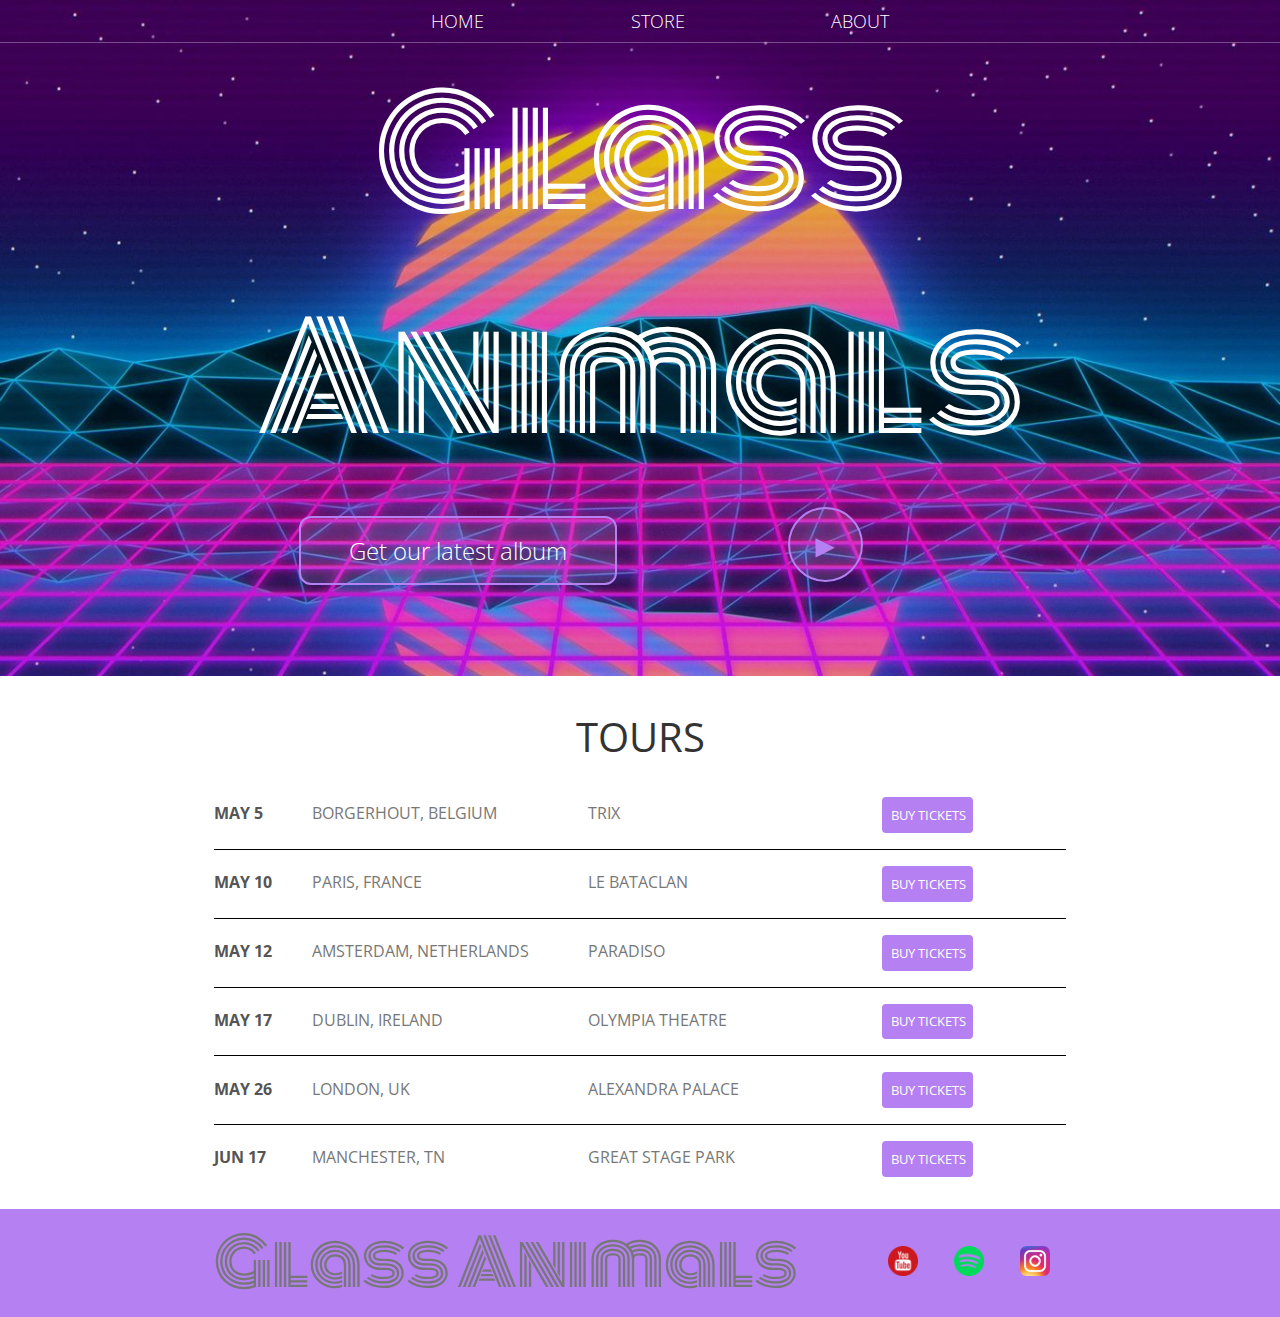
<file: index.html>
<!DOCTYPE html>
<html>
    <head>
        <title>Glass Animals</title>
        <meta name="description" content="This is the description">
        <link rel="stylesheet" href="styles.css"/>
    </head>
        <body>
            <header class="main-header">
                <nav class="nav main-nav">
                    <ul>
                        <li><a href="index.html">HOME</a></li>
                        <li><a href="store.html">STORE</a></li>
                        <li><a href="about.html">ABOUT</a></li>    
                   </ul> 
                </nav>
                <h1 class="band-name band-name-large">Glass Animals</h1>
                <div class="container header-container">
                    <button class="btn btn-header" type="button">Get our latest album</button>
                    <button class="btn btn-header btn-play" type="button">&#9658</button>
                </div>
                
                
            </header>
            <section class="content-section container">
                <h2 class="section-header">TOURS</h2>
                <div class="tour-row">
                    <span class="tour-item tour-date">MAY 5</span>
                    <span class="tour-item tour-city">BORGERHOUT, BELGIUM</span>
                    <span class="tour-item tour-arena">TRIX</span>
                    <button type="button" class="btn tour-item tour-btn btn-primary">BUY TICKETS</button>
                </div>
                <div class="tour-row">
                    <span class="tour-item tour-date">MAY 10</span>
                    <span class="tour-item tour-city">PARIS, FRANCE</span>
                    <span class="tour-item tour-arena">LE BATACLAN</span>
                    <button type="button" class="btn tour-item tour-btn btn-primary">BUY TICKETS</button>
                </div>
                <div class="tour-row">
                    <span class="tour-item tour-date">MAY 12</span>
                    <span class="tour-item tour-city">AMSTERDAM, NETHERLANDS</span>
                    <span class="tour-item tour-arena">PARADISO</span>
                    <button type="button" class="btn tour-item tour-btn btn-primary">BUY TICKETS</button>
                </div>
                <div class="tour-row">
                    <span class="tour-item tour-date">MAY 17</span>
                    <span class="tour-item tour-city">DUBLIN, IRELAND</span>
                    <span class="tour-item tour-arena">OLYMPIA THEATRE</span>
                    <button type="button" class="btn tour-item tour-btn btn-primary">BUY TICKETS</button>
                </div>
                <div class="tour-row">
                    <span class="tour-item tour-date">MAY 26</span>
                    <span class="tour-item tour-city">LONDON, UK</span>
                    <span class="tour-item tour-arena">ALEXANDRA PALACE</span>
                    <button type="button" class="btn tour-item tour-btn btn-primary">BUY TICKETS</button>
                </div>
                <div class="tour-row">
                    <span class="tour-item tour-date">JUN 17</span>
                    <span class="tour-item tour-city">MANCHESTER, TN</span>
                    <span class="tour-item tour-arena">GREAT STAGE PARK</span>
                    <button type="button" class="btn tour-item tour-btn btn-primary">BUY TICKETS</button>
                </div>
            </section>
            <footer class="main-footer">
                <div class="container main-footer-container">
                    <h3 class="band-name">Glass Animals</h3>
                <ul class="nav footer-nav">
                    <li>
                        <a href="https://youtube.com/user/glassanimalsband" target="_blank">
                            <img src="Images/youtube-512.webp">
                        </a>
                    </li>
                    <li>
                        <a href="https://open.spotify.com/artist/4yvcSjfu4PC0CYQyLy4wSq" target="_blank">
                            <img src="Images/spotify-11-432546.webp">
                        </a>
                    </li>
                    <li>
                        <a href="https://www.instagram.com/glassanimals/" target="_blank">
                            <img src="Images/768px-Instagram_icon.png">
                        </a>
                    </li>
                </ul>
                </div>
            </footer>
        </body>
</html>
</file>
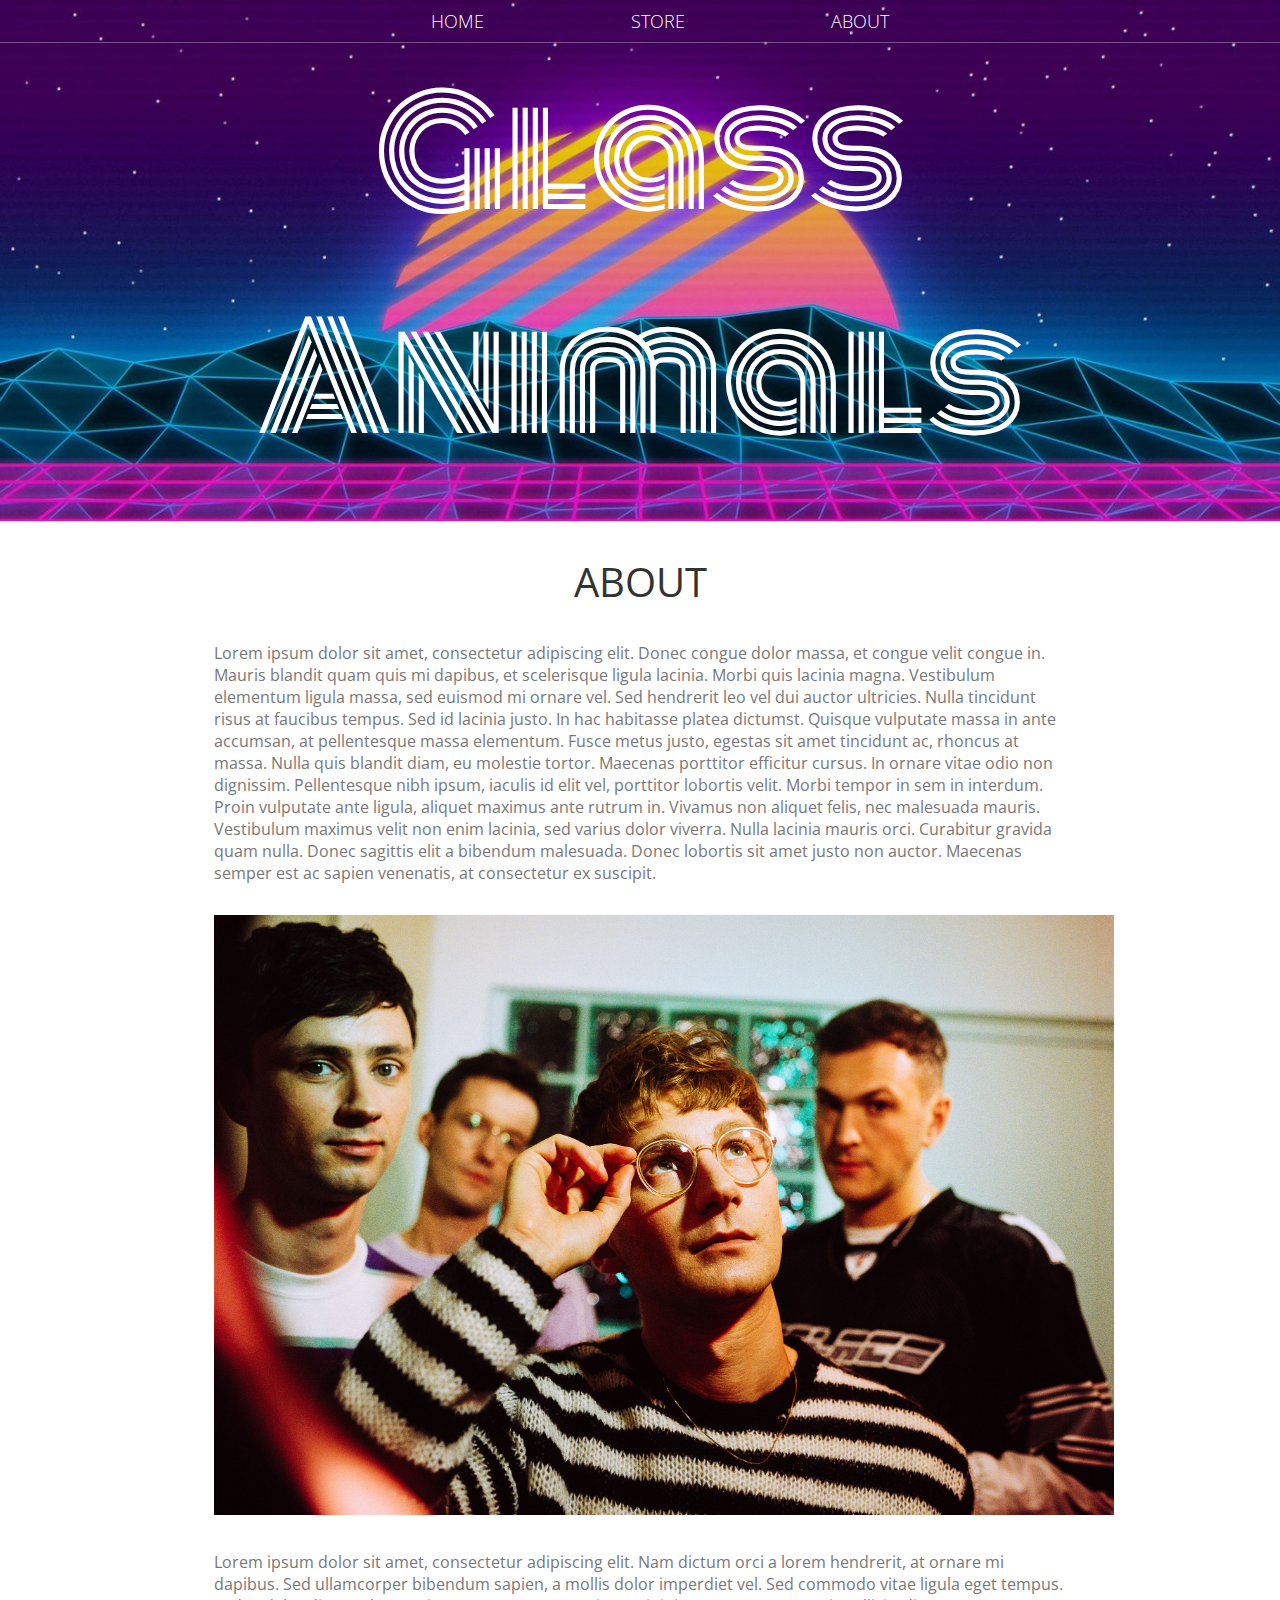
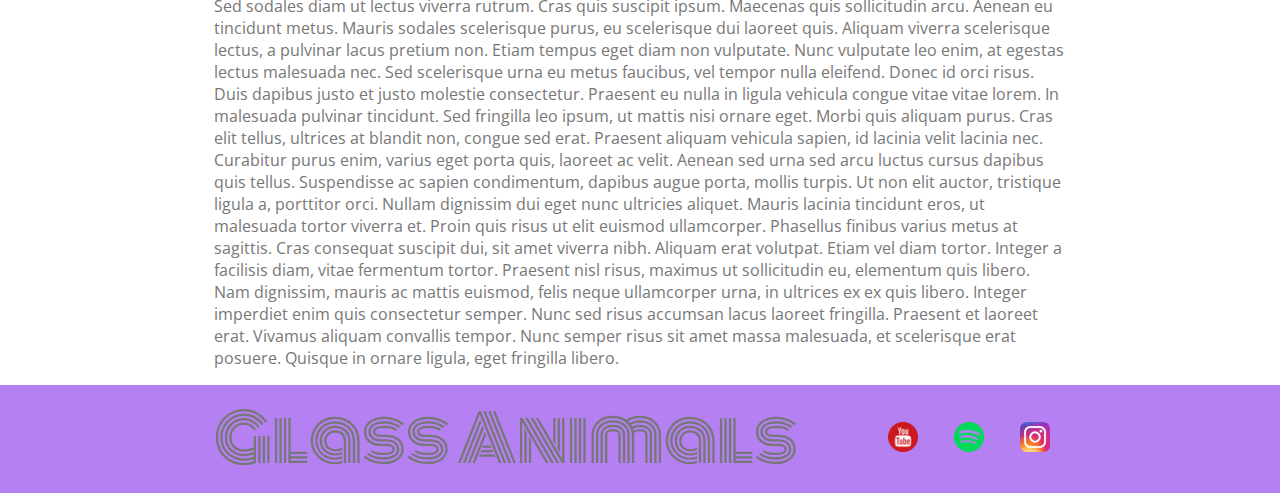
<file: about.html>
<!DOCTYPE html>
<html>
    <head>
        <title>Glass Animals | About</title>
        <meta name="description" content="This is the description">
        <link rel="stylesheet" href="styles.css"/>
    </head>
        <body>
            <header class="main-header">
                <nav class="nav main-nav">
                    <ul>
                        <li><a href="index.html">HOME</a></li>
                        <li><a href="store.html">STORE</a></li>
                        <li><a href="about.html">ABOUT</a></li>    
                   </ul> 
                </nav>
                <h1  class="band-name band-name-large">Glass Animals</h1>
            </header>
            <section class="content-section container">
                <h2 class="section-header">ABOUT</h2>
                <p>Lorem ipsum dolor sit amet, consectetur adipiscing elit. 
                    Donec congue dolor massa, et congue velit congue in. 
                    Mauris blandit quam quis mi dapibus, et scelerisque ligula lacinia. 
                    Morbi quis lacinia magna. Vestibulum elementum ligula massa, sed euismod mi ornare vel. 
                    Sed hendrerit leo vel dui auctor ultricies. Nulla tincidunt risus at faucibus tempus. 
                    Sed id lacinia justo. In hac habitasse platea dictumst. Quisque vulputate massa 
                    in ante accumsan, at pellentesque massa elementum. Fusce metus 
                    justo, egestas sit amet tincidunt ac, rhoncus at massa. Nulla quis 
                    blandit diam, eu molestie tortor. Maecenas porttitor efficitur
                    cursus. In ornare vitae odio non dignissim. Pellentesque nibh ipsum,
                    iaculis id elit vel, porttitor lobortis velit. Morbi tempor in
                    sem in interdum. Proin vulputate ante ligula, aliquet maximus
                    ante rutrum in. Vivamus non aliquet felis, nec malesuada mauris.
                    Vestibulum maximus velit non enim lacinia, sed varius dolor viverra.
                    Nulla lacinia mauris orci. Curabitur gravida quam nulla. Donec
                    sagittis elit a bibendum malesuada. Donec lobortis sit amet
                    justo non auctor. Maecenas semper est ac sapien venenatis,
                    at consectetur ex suscipit.</p>
                <img class="about-band" src="Images/glass-animals-big-read-hero@2560x1707.jpg" width="900">    
                <p>Lorem ipsum dolor sit amet, consectetur adipiscing elit. 
                    Nam dictum orci a lorem hendrerit, at ornare mi dapibus. 
                    Sed ullamcorper bibendum sapien, a mollis dolor imperdiet vel. 
                    Sed commodo vitae ligula eget tempus. Sed sodales diam ut 
                    lectus viverra rutrum. Cras quis suscipit ipsum. Maecenas quis 
                    sollicitudin arcu. Aenean eu tincidunt metus. Mauris sodales 
                    scelerisque purus, eu scelerisque dui laoreet quis. Aliquam 
                    viverra scelerisque lectus, a pulvinar lacus pretium non. 
                    Etiam tempus eget diam non vulputate. Nunc vulputate leo enim, 
                    at egestas lectus malesuada nec. Sed scelerisque urna eu 
                    metus faucibus, vel tempor nulla eleifend. Donec id orci risus. 
                    Duis dapibus justo et justo molestie consectetur. Praesent eu 
                    nulla in ligula vehicula congue vitae vitae lorem. In malesuada 
                    pulvinar tincidunt. Sed fringilla leo ipsum, ut mattis nisi 
                    ornare eget. Morbi quis aliquam purus. Cras elit tellus, ultrices 
                    at blandit non, congue sed erat. Praesent aliquam vehicula sapien,
                    id lacinia velit lacinia nec. Curabitur purus enim, varius eget 
                    porta quis, laoreet ac velit. Aenean sed urna sed arcu luctus cursus 
                    dapibus quis tellus. Suspendisse ac sapien condimentum, dapibus 
                    augue porta, mollis turpis. Ut non elit auctor, tristique ligula a, 
                    porttitor orci. Nullam dignissim dui eget nunc ultricies aliquet.
                    Mauris lacinia tincidunt eros, ut malesuada tortor viverra et. 
                    Proin quis risus ut elit euismod ullamcorper. Phasellus finibus 
                    varius metus at sagittis. Cras consequat suscipit dui, sit amet 
                    viverra nibh. Aliquam erat volutpat. Etiam vel diam tortor. Integer 
                    a facilisis diam, vitae fermentum tortor. Praesent nisl risus, 
                    maximus ut sollicitudin eu, elementum quis libero. Nam dignissim, 
                    mauris ac mattis euismod, felis neque ullamcorper urna, in ultrices 
                    ex ex quis libero. Integer imperdiet enim quis consectetur semper. 
                    Nunc sed risus accumsan lacus laoreet fringilla. Praesent et laoreet erat. 
                    Vivamus aliquam convallis tempor. Nunc semper risus sit amet massa malesuada, 
                    et scelerisque erat posuere. Quisque in ornare ligula, eget fringilla libero.</p>
            </section>
            <footer class="main-footer">
                <div class="container main-footer-container">
                    <h3 class="band-name">Glass Animals</h3>
                <ul class="nav footer-nav">
                    <li>
                        <a href="https://youtube.com/user/glassanimalsband" target="_blank">
                            <img src="Images/youtube-512.webp">
                        </a>
                    </li>
                    <li>
                        <a href="https://open.spotify.com/artist/4yvcSjfu4PC0CYQyLy4wSq" target="_blank">
                            <img src="Images/spotify-11-432546.webp">
                        </a>
                    </li>
                    <li>
                        <a href="https://www.instagram.com/glassanimals/" target="_blank">
                            <img src="Images/768px-Instagram_icon.png">
                        </a>
                    </li>
                </ul>
                </div>
            </footer>
        </body>
</html>
</file>
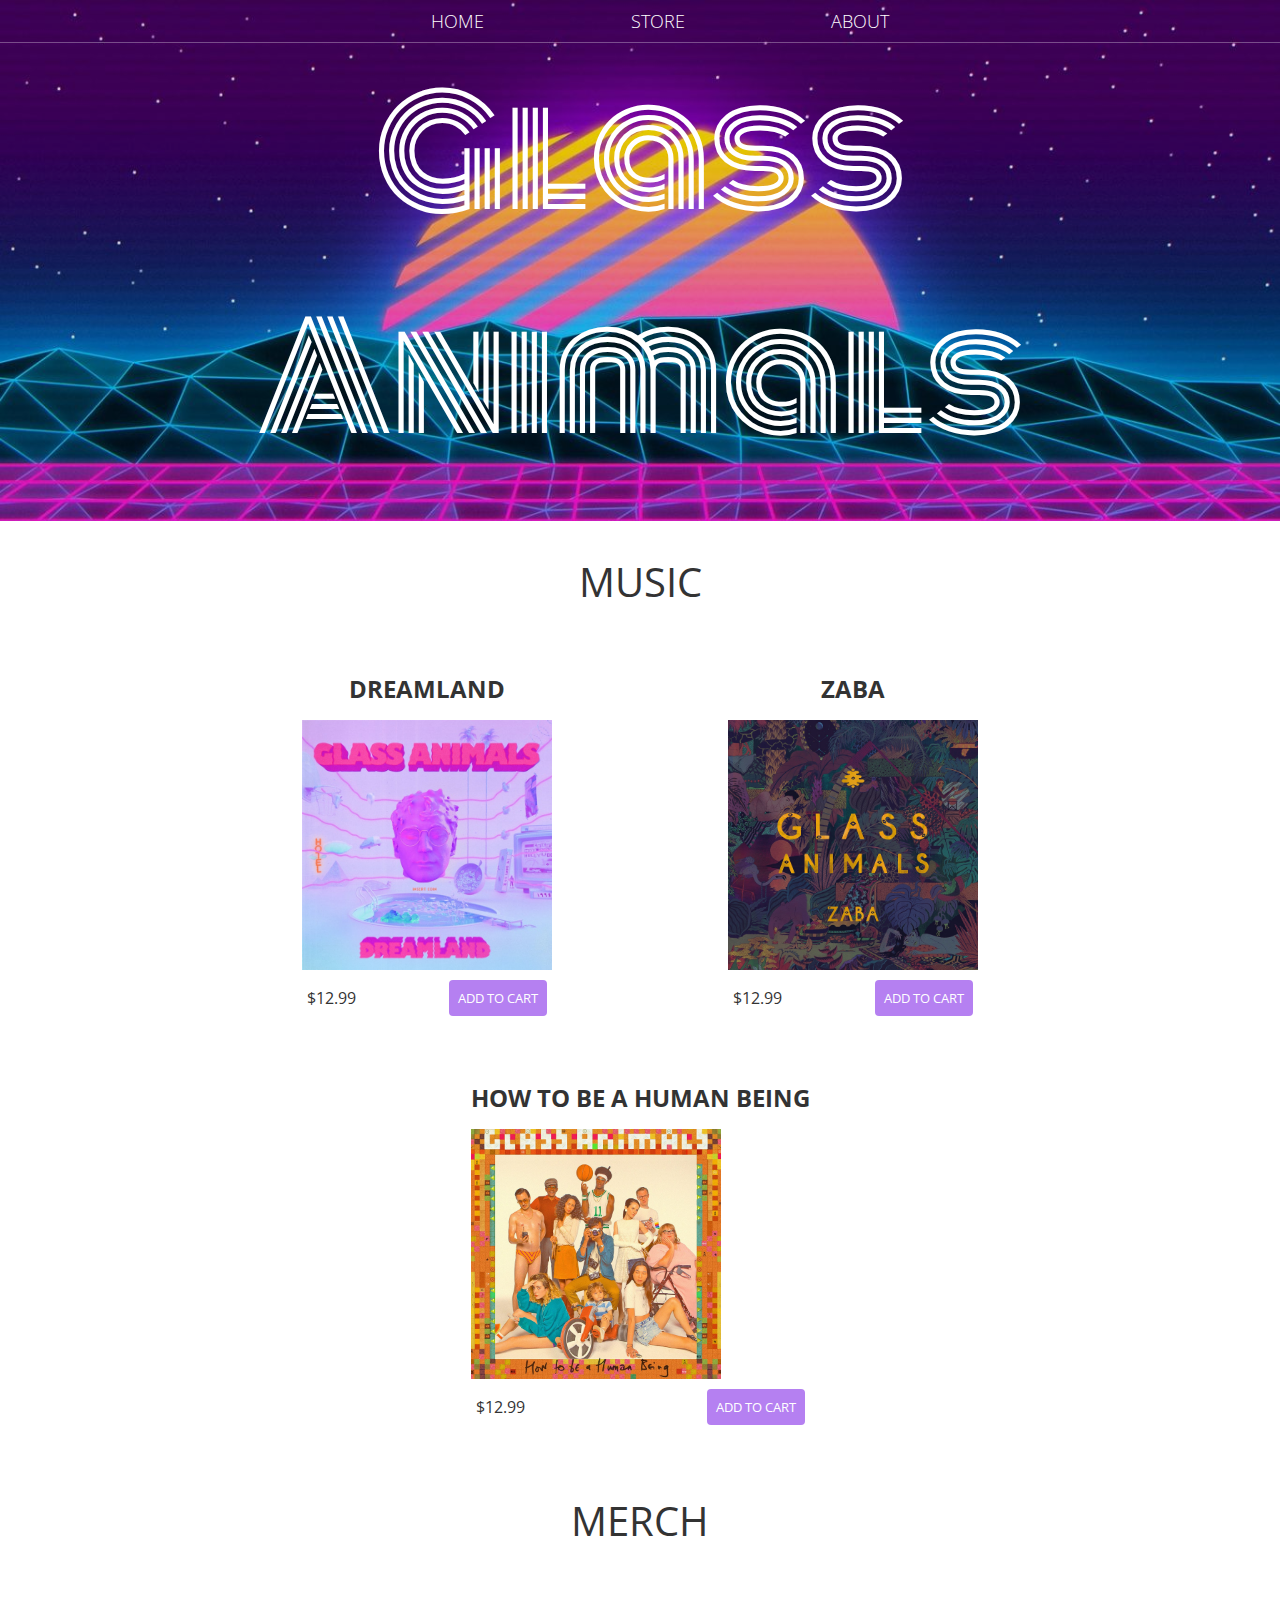
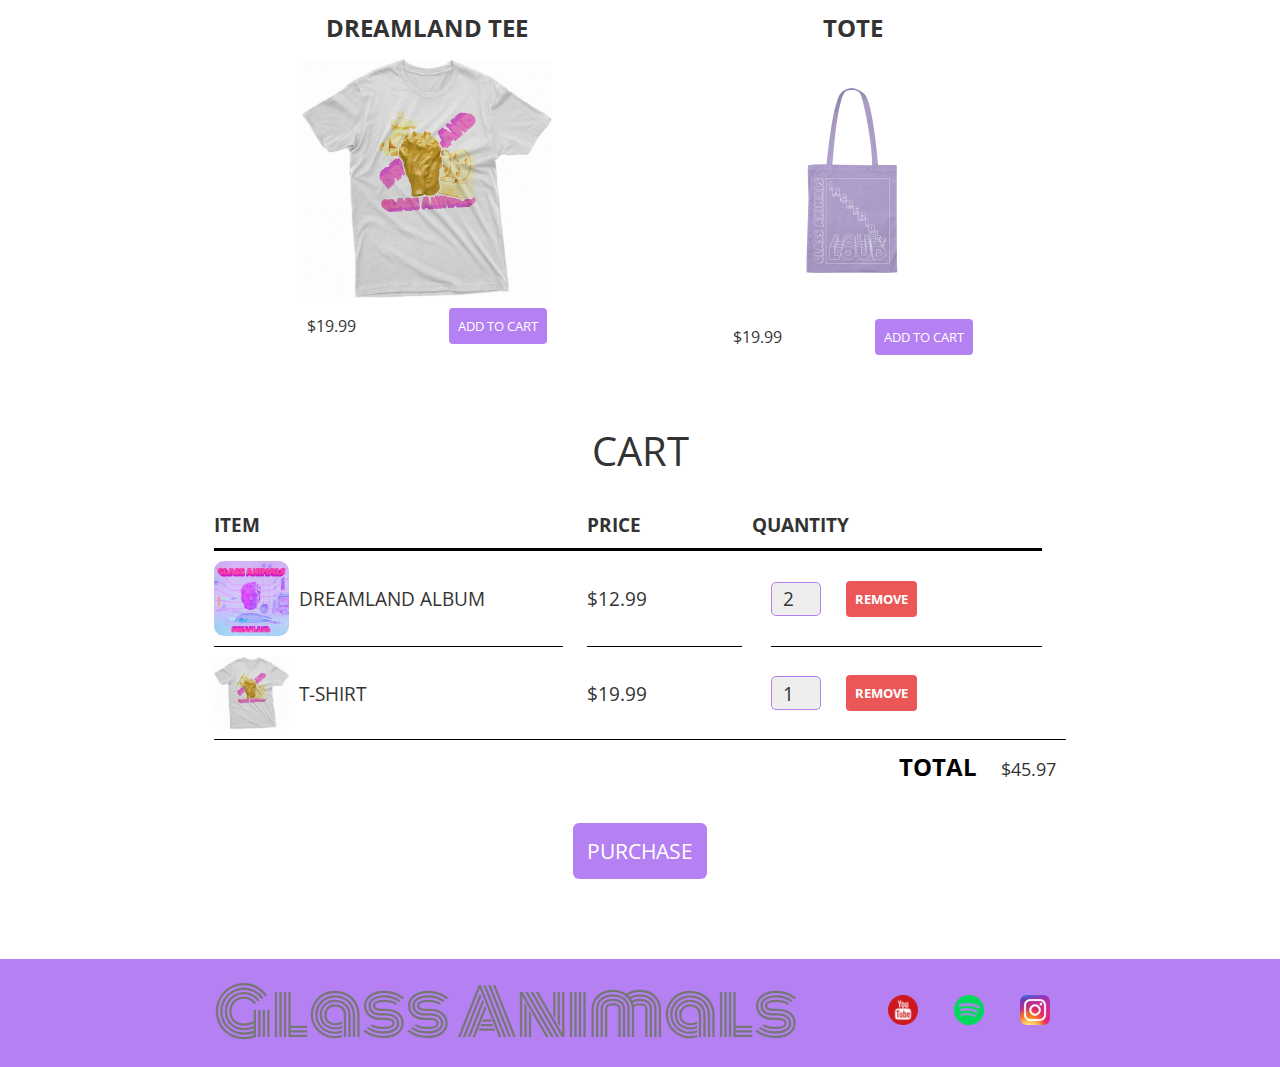
<file: store.html>
<!DOCTYPE html>
<html>
    <head>
        <title>Glass Animals | Store</title>
        <meta name="description" content="This is the description">
        <link rel="stylesheet" href="styles.css"/>
    </head>
        <body>
            <header class="main-header">
                <nav class="nav main-nav">
                    <ul>
                        <li><a href="index.html">HOME</a></li>
                        <li><a href="store.html">STORE</a></li>
                        <li><a href="about.html">ABOUT</a></li>    
                   </ul> 
                </nav>
                <h1 class="band-name band-name-large">Glass Animals</h1>
            </header>


            <section class="content-section container">
                <h2 class="section-header">MUSIC</h2>
                <div class="shop-items">
                <div class="shop-item">
                    <span class="item-title">DREAMLAND</span>
                    <img class="item-image" src="Images/dreamland_glass animals.jpg" width="400">
                    <div class="shop-item-details">
                        <span class="item-price">$12.99</span>
                        <button class="btn btn-primary item-btn" role="button">ADD TO CART</button>
                    </div>
                </div>
                <div class="shop-item">
                    <span class="item-title">ZABA</span>
                    <img class="item-image" src="Images/81v7i2aTxUL._SL1400_.jpg" width="400">
                    <div class="shop-item-details">
                        <span class="item-price">$12.99</span>
                        <button class="btn btn-primary item-btn" role="button">ADD TO CART</button>
                    </div>
                </div>
                <div class="shop-item">
                    <span class="item-title">HOW TO BE A HUMAN BEING</span>
                    <img class="item-image" src="Images/91qLOt7RmmL._SL1500_.jpg" width="400">
                    <div class="shop-item-details">
                        <span class="item-price">$12.99</span>
                        <button class="btn btn-primary item-btn" role="button">ADD TO CART</button>
                    </div>
                </div>
            </div>
            </section>



            <section class="content-section container">
                <h2 class="section-header">MERCH</h2>
                <div class="shop-items">
                <div class="shop-item">
                    <span class="item-title">DREAMLAND TEE</span>
                    <img class="item-image" src="Images/tee_shirt.jpg" width="400">
                    <div class="shop-item-details">
                        <span class="item-price">$19.99</span>
                        <button class="btn btn-primary item-btn" role="button">ADD TO CART</button>
                    </div>
                </div>
                <div class="shop-item">
                    <div class="item-title">TOTE</div>
                    <img class="item-image" src="Images/Purple-Tote-updated_1024x1024.png" width="400">
                    <div class="shop-item-details">
                        <span class="item-price">$19.99</span>
                        <button class="btn btn-primary item-btn" role="button">ADD TO CART</button>
                    </div>
                </div>
            </div>
            </section>



            <section class="content-section container">
                <h2 class="section-header">CART</h2>
                <div class="cart-row cart-title">
                    <span class="cart-item cart-header">ITEM</span>
                    <span class="cart-price cart-header">PRICE</span>
                    <span class="cart-quantity cart-header">QUANTITY</span>
                </div>
                <div class="cart-row">
                    <div class="cart-item cart-column">
                        <img class="cart-item-image" src="Images/dreamland_glass animals.jpg" width="100">
                        <span class="cart-item-title">DREAMLAND ALBUM</span>
                    </div>
                    <span class="cart-price cart-column">$12.99</span>
                    <div class="cart-quantity cart-column">
                        <input class="quantity-input" type="number" value="2">
                        <button class="btn btn-danger" role="button">REMOVE</button>
                    </div>
                    
                </div>
                <div class="cart-items">
                    <div class="cart-row">
                        <div class="cart-item cart-column">
                            <img class="cart-item-image" src="Images/tee_shirt.jpg" width="100">
                            <span class="cart-item-title">T-SHIRT</span>
                        </div>
                        <span class="cart-price cart-column">$19.99</span>
                        <div class="cart-quantity cart-column">
                            <input class="quantity-input" type="number" value="1">
                            <button class="btn btn-danger" role="button">REMOVE</button>
                        </div>
                    </div>
                </div>
                <div class="cart-total">
                    <strong class="total-title">TOTAL</strong>
                    <span class="total-price">$45.97</span>
                </div>
                <button class="btn btn-primary btn-purchase" role="button">PURCHASE</button>
            </section>


            <footer class="main-footer">
                <div class="container main-footer-container">
                    <h3 class="band-name">Glass Animals</h3>
                <ul class="nav footer-nav">
                    <li>
                        <a href="https://youtube.com/user/glassanimalsband" target="_blank">
                            <img src="Images/youtube-512.webp">
                        </a>
                    </li>
                    <li>
                        <a href="https://open.spotify.com/artist/4yvcSjfu4PC0CYQyLy4wSq" target="_blank">
                            <img src="Images/spotify-11-432546.webp">
                        </a>
                    </li>
                    <li>
                        <a href="https://www.instagram.com/glassanimals/" target="_blank">
                            <img src="Images/768px-Instagram_icon.png">
                        </a>
                    </li>
                </ul>
                </div>
            </footer>
        </body>
</html>
</file>
<file: styles.css>
@import url('https://fonts.googleapis.com/css2?family=Open+Sans&display=swap');
@import url('https://fonts.googleapis.com/css2?family=Monoton&display=swap');

@font-face {
    font-family: "Monoton";
    src: url("Fonts/Monoton/") format("Monoton"),
    url("Fonts/Monoton/Monoton-Regular.ttf") format("Monoton-Regular");
    font-weight: normal;
    font-style: normal;
}

* {
    box-sizing: border-box;
    font-family: "Open Sans";
    color: #777;
}

html, body {
    margin: 0;
    padding: 0;

}

.nav ul {
    margin:0;
}

.nav li {
    display: inline;
}

.nav a {
    display: inline-block;
    padding: .5em;
    color: white;
    text-decoration: none;
}

.main-nav {
    text-align: center;
    font-size: 1.1em;
    font-weight: lighter;
    border-bottom: 1px solid rgba(255, 255, 255, .3);
}

.main-nav li {
    padding: 0 5%;
}

.nav a:hover {
    background-color: rgba(255, 255, 255, .3);
}

.main-header {
    background-color: rgba(0,0, 0,.1);
    background-image: url("Images/vaporwave\ banner.jpg");
    background-blend-mode: multiply;
    background-size: cover;
    padding-bottom: 30px;
}

.band-name {
    text-align: center;
    margin: 0;
    font-size: 4em;
    font-family: "Monoton";
    font-weight: normal;
    
}

.band-name-large {
    font-size: 9em;
    color: white;
}

.content-section {
    margin: 1em;
}

.container {
    max-width: 900px;
    margin: 0 auto;
    padding: 0 1.5em;
}

.section-header {
    font-family: "Open Sans";
    font-weight: normal;
    color: #333;
    text-align: center;
    font-size: 2.5em;
}

.header-container {
    display: flex;
    align-items: center;
}

.about-band {
    margin: 15px 0px;
}

.main-footer {
    background-color: #b580f1;
    color:white;
    padding: .25em 0;
}

.main-footer-container {
    display: flex;
    align-items: center;
}

.main-footer-container ul {
    flex-grow: 1;
    text-align: end;
}

.footer-nav li {
    padding: 0 .5em;
}

.footer-nav img {
    width: 30px;
    height: 30px;
}

.btn {
    text-align: center;
    vertical-align: middle;
    padding: .67em;
    cursor: pointer;
}

.btn-header {
    margin: .5em 10% 2em 10%;
    color: white;
    border: 2px solid #b580f1;
    background-color: rgba(255, 255, 255, .1);
    border-radius: .5em;
    font-size: 1.5em;
    font-weight: lighter;
    padding-left: 2em;
    padding-right: 2em;
}

.btn-header:hover {
    background-color: rgba(255, 255, 255, .3);
}

.btn-play {
    margin: .5em 10% 2em 10%;
    color: #b580f1;
    font-size: 2em;
    border-radius: 50%;
    padding: 0;
    width: 75px;
    height: 75px;
}

.tour-row {
    border-bottom: 1px solid black;
    padding-bottom: 1em;
    margin-bottom: 1em;
}

.tour-row:last-child {
    border-bottom: none;
}

.tour-item {
    display: inline-block;
    padding-right: .5em;
}

.tour-date {
    color: #555;
    font-weight: bold;
    width: 11%;
}

.tour-city {
    width: 32%;
}

.tour-arena {
    width: 34%;
}

.tour-btn {
    max-width: 19%;
}

.btn-primary {
    color: white;
    background-color: #b580f1;
    border: none;
    border-radius: .3em;
}

.btn-primary:hover {
    background-color: #8458b6;
}

.shop-item {
    margin: 30px;
}

.item-title {
    display: block;
    width: 100%;
    text-align: center;
    font-weight: bold;
    font-size: 1.5em;
    color: #333;
    margin-bottom: 15px;
}

.item-image {
    width: 250px;
}

.shop-item-details {
    display: flex;
    align-items: center;
    padding: 5px;
}

.item-price {
    flex-grow: 1;
    color: #333;
}

.shop-items {
    display: flex;
    flex-wrap: wrap;
    justify-content: space-around;
}

.cart-header {
    font-weight: bold;
    font-size: 1.2em;
    color: #333;
}

.cart-column {
    display: flex;
    align-items: center;
    border-bottom: 1px solid black;
    margin-right: 1.5em;
    padding-bottom: 10px;
    margin-top: 10px;
}

.cart-title {
    display: flex;
    align-items: center;
    border-bottom: 3px solid black;
    margin-right: 1.5em;
    padding-bottom: 10px;
    margin-top: 10px;
}

.cart-row {
    display: flex;
}

.cart-item {
    width: 45%;
}

.cart-price {
    width: 20%;
    font-size: 1.2em;
    color: #333;
}

.cart-quantity {
    width: 35%;
}

.cart-item-title {
    color: #333;
    margin-left: .5em;
    font-size: 1.2em;
}

.cart-item-image{
    width: 75px;
    height: auto;
    border-radius: 10px;
}

.btn-danger {
    color: white;
    background-color: #eb5757;
    border:none;
    border-radius: .3em;
    font-weight: bold;
}

.btn-danger:hover {
    background-color: #a33333;
}

.quantity-input {
    height: 34px;
    width: 50px;
    border-radius: 5px;
    border: 1px solid #b580f1;
    background-color: #eee;
    color: #333;
    padding: 0;
    text-align: center;
    font-size: 1.2em;
    margin-right: 25px;
}

.cart-row:last-child {
    border-bottom: 1px solid black;
}

.cart-row:last-child .cart-column {
    border: none;
}

.cart-total {
    text-align: end;
    margin-top: 10px;
    margin-right: 10px;
}

.total-title {
    font-weight: bold;
    font-size: 1.5em;
    color: black;
    margin-right: 20px;
}

.total-price {
    color: #333;
    font-size: 1.1em;
}

.btn-purchase {
    display: block;
    margin: 40px auto 80px auto;
    font-size: 1.3em;
}
</file>
